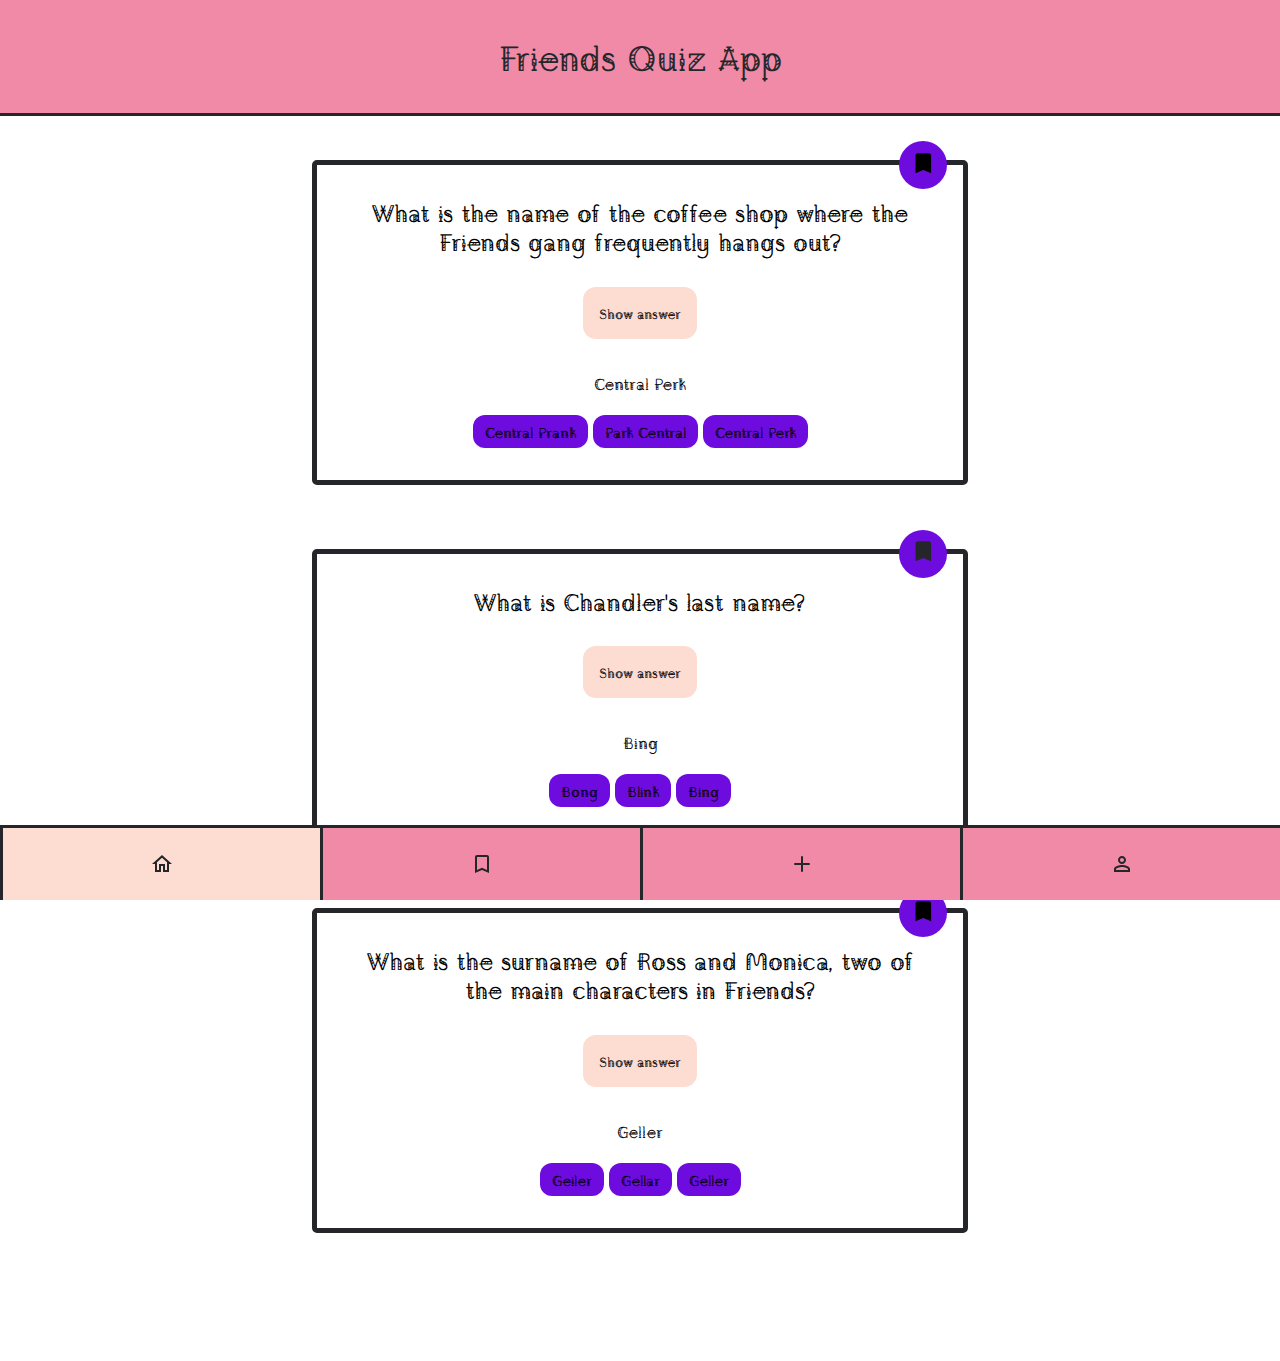
<file: index.html>
<!DOCTYPE html>
<html lang="en">
  <head>
    <meta charset="UTF-8" />
    <meta name="viewport" content="width=device-width, initial-scale=1.0" />
    <title>Friends Quiz App</title>
    <link rel="stylesheet" href="./styles.css" />
    <link
      href="https://fonts.googleapis.com/css?family=Agu Display"
      rel="stylesheet"
    />
    <script src="./index.js" defer></script>
  </head>
  <body>
    <header class="header">
      <h1 class="header__title">Friends Quiz App</h1>
    </header>

    <main>
      <ul class="card-list">
        <!--
                  FIRST CARD
                -->
        <li class="card-list__item">
          <article class="card" data-js="card">
            <h2 class="card__question">
              What is the name of the coffee shop where the Friends gang
              frequently hangs out?
            </h2>
            <button
              class="card__button-answer"
              type="button"
              data-js="answer-button"
            >
              Show answer
            </button>
            <p
              class="card__answer card__answer--active"
              data-js="answer-display"
            >
              Central Perk
            </p>
            <ul class="card__tag-list">
              <li
                class="card__tag-list-item"
                role="button"
                tabindex="0"
                aria-label="Tag: centralprank"
              >
                Central Prank
              </li>
              <li
                class="card__tag-list-item"
                role="button"
                tabindex="0"
                aria-label="Tag: parkcentral"
              >
                Park Central
              </li>
              <li
                class="card__tag-list-item"
                role="button"
                tabindex="0"
                aria-label="Tag: centralperk"
              >
                Central Perk
              </li>
            </ul>

            <div class="card__button-bookmark">
              <button class="bookmark" aria-label="bookmark" type="button">
                <svg
                  class="bookmark__icon"
                  xmlns="http://www.w3.org/2000/svg"
                  viewBox="0 0 24 24"
                >
                  <path
                    d="M17 3H7c-1.1 0-2 .9-2 2v16l7-3 7 3V5c0-1.1-.9-2-2-2z"
                  />
                </svg>
              </button>
            </div>
          </article>
        </li>
        <!--
                  SECOND CARD
                -->
        <li class="card-list__item">
          <article class="card" data-js="card">
            <h2 class="card__question">What is Chandler's last name?</h2>
            <button
              class="card__button-answer"
              type="button"
              data-js="answer-button"
            >
              Show answer
            </button>
            <p
              class="card__answer card__answer--active"
              data-js="answer-display"
            >
              Bing
            </p>
            <ul class="card__tag-list">
              <li
                class="card__tag-list-item"
                role="button"
                tabindex="0"
                aria-label="Tag: bong"
              >
                Bong
              </li>
              <li
                class="card__tag-list-item"
                role="button"
                tabindex="0"
                aria-label="Tag: blink"
              >
                Blink
              </li>
              <li
                class="card__tag-list-item"
                role="button"
                tabindex="0"
                aria-label="Tag: bing"
              >
                Bing
              </li>
            </ul>
            <div class="card__button-bookmark">
              <button
                class="bookmark bookmark--active"
                aria-label="bookmark"
                type="button"
              >
                <svg
                  class="bookmark__icon"
                  xmlns="http://www.w3.org/2000/svg"
                  viewBox="0 0 24 24"
                >
                  <path
                    d="M17 3H7c-1.1 0-2 .9-2 2v16l7-3 7 3V5c0-1.1-.9-2-2-2z"
                  />
                </svg>
              </button>
            </div>
          </article>
        </li>
        <!--
                  THIRD CARD
                -->
        <li class="card-list__item">
          <article class="card" data-js="card">
            <h2 class="card__question">
              What is the surname of Ross and Monica, two of the main characters
              in Friends?
            </h2>
            <button
              class="card__button-answer"
              type="button"
              data-js="answer-button"
            >
              Show answer
            </button>
            <p
              class="card__answer card__answer--active"
              data-js="answer-display"
            >
              Geller
            </p>
            <ul class="card__tag-list">
              <li
                class="card__tag-list-item"
                role="button"
                tabindex="0"
                aria-label="Tag: geiler"
              >
                Geiler
              </li>
              <li
                class="card__tag-list-item"
                role="button"
                tabindex="0"
                aria-label="Tag: gellar"
              >
                Gellar
              </li>
              <li
                class="card__tag-list-item"
                role="button"
                tabindex="0"
                aria-label="Tag: geller"
              >
                Geller
              </li>
            </ul>
            <div class="card__button-bookmark">
              <button class="bookmark" aria-label="bookmark" type="button">
                <svg
                  class="bookmark__icon"
                  xmlns="http://www.w3.org/2000/svg"
                  viewBox="0 0 24 24"
                >
                  <path
                    d="M17 3H7c-1.1 0-2 .9-2 2v16l7-3 7 3V5c0-1.1-.9-2-2-2z"
                  />
                </svg>
              </button>
            </div>
          </article>
        </li>
      </ul>
    </main>

    <nav class="navigation">
      <ul class="navigation__list">
        <li class="navigation__list-item navigation__list-item--active">
          <a
            class="navigation__link"
            href="index.html"
            aria-label="go to home page"
          >
            <svg
              xmlns="http://www.w3.org/2000/svg"
              height="24px"
              viewBox="0 0 24 24"
              width="24px"
            >
              <path
                d="M12 5.69l5 4.5V18h-2v-6H9v6H7v-7.81l5-4.5M12 3L2 12h3v8h6v-6h2v6h6v-8h3L12 3z"
              />
            </svg>
          </a>
        </li>
        <li class="navigation__list-item">
          <a
            class="navigation__link"
            href="bookmarks.html"
            aria-label="go to bookmarks page"
          >
            <svg
              xmlns="http://www.w3.org/2000/svg"
              height="24px"
              viewBox="0 0 24 24"
              width="24px"
            >
              <path
                d="M17 3H7c-1.1 0-2 .9-2 2v16l7-3 7 3V5c0-1.1-.9-2-2-2zm0 15l-5-2.18L7 18V5h10v13z"
              />
            </svg>
          </a>
        </li>
        <li class="navigation__list-item">
          <a
            class="navigation__link"
            href="form.html"
            aria-label="go to form page"
          >
            <svg
              xmlns="http://www.w3.org/2000/svg"
              width="24"
              height="24"
              viewBox="0 0 24 24"
              fill="none"
              stroke="currentColor"
              stroke-width="2"
              stroke-linecap="round"
              stroke-linejoin="round"
              class="lucide lucide-plus"
            >
              <path d="M5 12h14" />
              <path d="M12 5v14" />
            </svg>
          </a>
        </li>
        <li class="navigation__list-item">
          <a
            class="navigation__link"
            href="profile.html"
            aria-label="go to profile page"
          >
            <svg
              xmlns="http://www.w3.org/2000/svg"
              height="24px"
              viewBox="0 0 24 24"
              width="24px"
            >
              <path
                d="M12 6c1.1 0 2 .9 2 2s-.9 2-2 2-2-.9-2-2 .9-2 2-2m0 9c2.7 0 5.8 1.29 6 2v1H6v-.99c.2-.72 3.3-2.01 6-2.01m0-11C9.79 4 8 5.79 8 8s1.79 4 4 4 4-1.79 4-4-1.79-4-4-4zm0 9c-2.67 0-8 1.34-8 4v3h16v-3c0-2.66-5.33-4-8-4z"
              />
            </svg>
          </a>
        </li>
      </ul>
    </nav>
  </body>
</html>
</file>
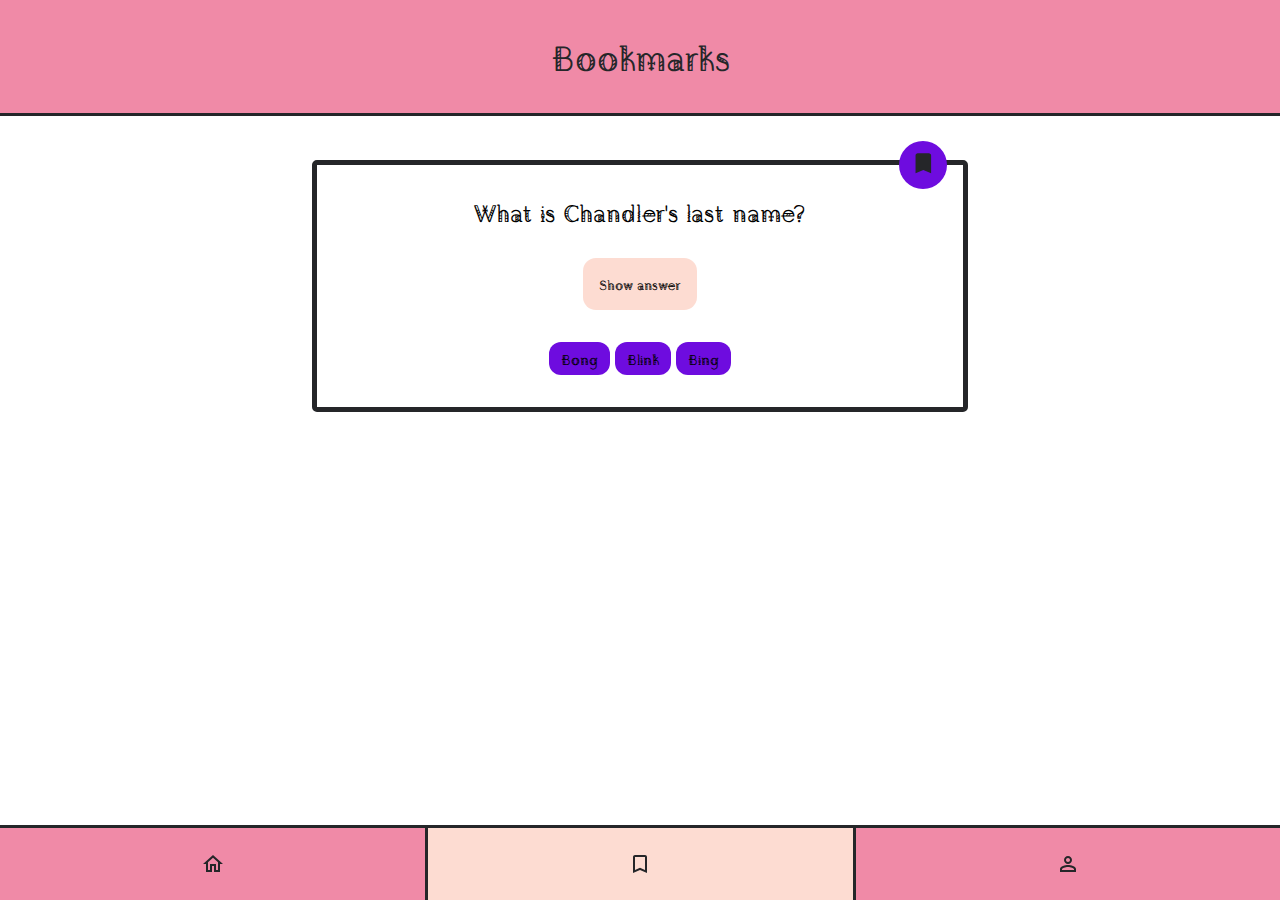
<file: bookmarks.html>
<!DOCTYPE html>
<html lang="en">
  <head>
    <meta charset="UTF-8" />
    <meta http-equiv="X-UA-Compatible" content="IE=edge" />
    <meta name="viewport" content="width=device-width, initial-scale=1.0" />
    <title>Friends Quiz App</title>
    <link rel="stylesheet" href="./styles.css" />
    <link
      href="https://fonts.googleapis.com/css?family=Agu Display"
      rel="stylesheet"
    />
    <script src="./index.js" defer></script>
  </head>
  <body>
    <header class="header">
      <h1 class="header__title">Bookmarks</h1>
    </header>
    <main>
      <ul class="card-list">
        <li class="card-list__item">
          <article class="card">
            <h2 class="card__question">What is Chandler's last name?</h2>
            <button class="card__button-answer" type="button">
              Show answer
            </button>
            <p class="card__answer">Bing</p>
            <ul class="card__tag-list">
              <li class="card__tag-list-item">Bong</li>
              <li class="card__tag-list-item">Blink</li>
              <li class="card__tag-list-item">Bing</li>
            </ul>
            <div class="card__button-bookmark">
              <button
                class="bookmark bookmark--active"
                aria-label="bookmark"
                type="button"
              >
                <svg
                  class="bookmark__icon"
                  xmlns="http://www.w3.org/2000/svg"
                  viewBox="0 0 24 24"
                >
                  <path
                    d="M17 3H7c-1.1 0-2 .9-2 2v16l7-3 7 3V5c0-1.1-.9-2-2-2z"
                  />
                </svg>
              </button>
            </div>
          </article>
        </li>
      </ul>
    </main>

    <nav class="navigation">
      <ul class="navigation__list">
        <li class="navigation__list-item">
          <a
            class="navigation__link"
            href="index.html"
            aria-label="go to home page"
          >
            <svg
              xmlns="http://www.w3.org/2000/svg"
              height="24px"
              viewBox="0 0 24 24"
              width="24px"
            >
              <path
                d="M12 5.69l5 4.5V18h-2v-6H9v6H7v-7.81l5-4.5M12 3L2 12h3v8h6v-6h2v6h6v-8h3L12 3z"
              />
            </svg>
          </a>
        </li>
        <li class="navigation__list-item navigation__list-item--active">
          <a
            class="navigation__link"
            href="bookmarks.html"
            aria-label="go to bookmarks page"
          >
            <svg
              xmlns="http://www.w3.org/2000/svg"
              height="24px"
              viewBox="0 0 24 24"
              width="24px"
            >
              <path
                d="M17 3H7c-1.1 0-2 .9-2 2v16l7-3 7 3V5c0-1.1-.9-2-2-2zm0 15l-5-2.18L7 18V5h10v13z"
              />
            </svg>
          </a>
        </li>
        <li class="navigation__list-item">
          <a
            class="navigation__link"
            href="profile.html"
            aria-label="go to profile page"
          >
            <svg
              xmlns="http://www.w3.org/2000/svg"
              height="24px"
              viewBox="0 0 24 24"
              width="24px"
            >
              <path
                d="M12 6c1.1 0 2 .9 2 2s-.9 2-2 2-2-.9-2-2 .9-2 2-2m0 9c2.7 0 5.8 1.29 6 2v1H6v-.99c.2-.72 3.3-2.01 6-2.01m0-11C9.79 4 8 5.79 8 8s1.79 4 4 4 4-1.79 4-4-1.79-4-4-4zm0 9c-2.67 0-8 1.34-8 4v3h16v-3c0-2.66-5.33-4-8-4z"
              />
            </svg>
          </a>
        </li>
      </ul>
    </nav>
  </body>
</html>
</file>
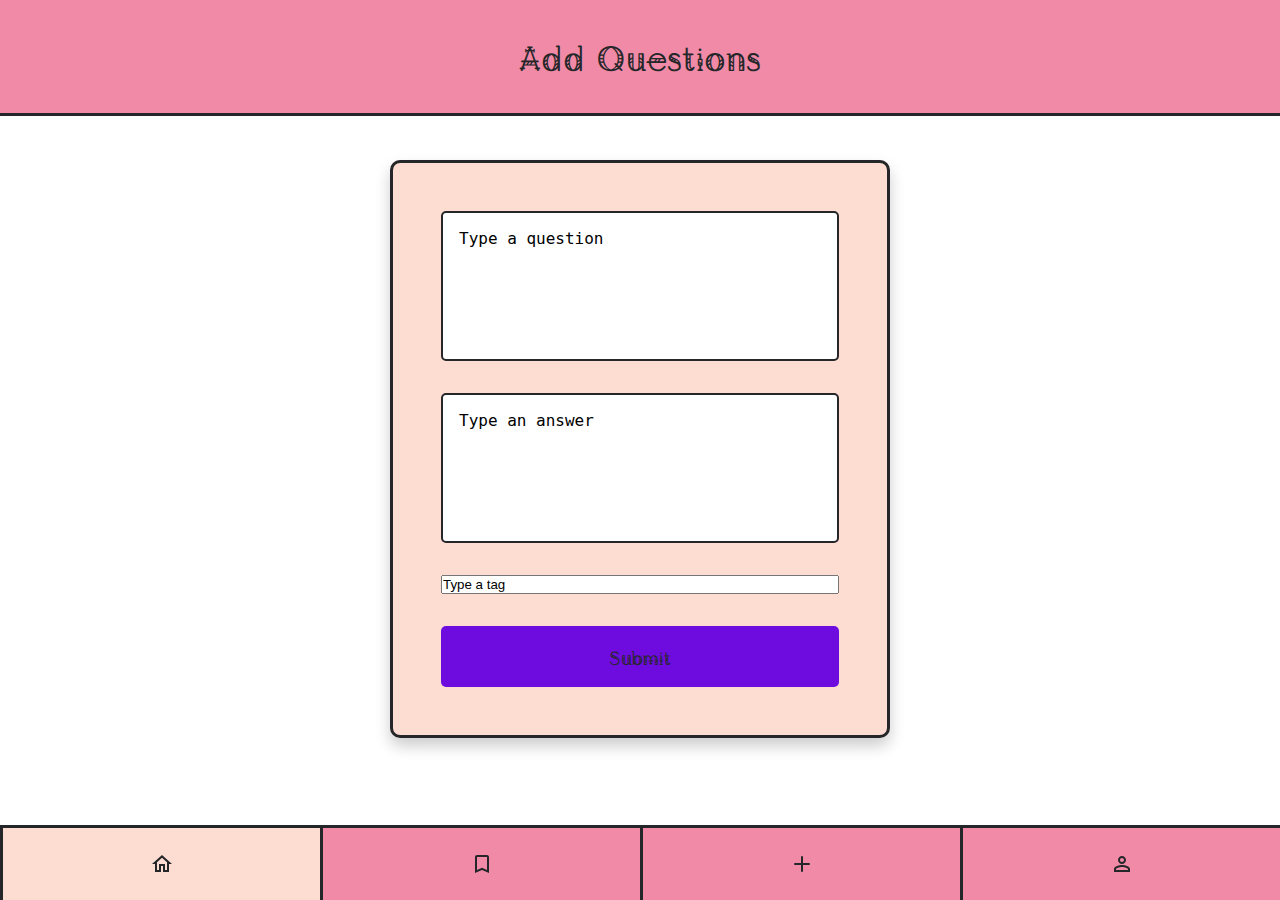
<file: form.html>
<!DOCTYPE html>
<html lang="en">
  <head>
    <meta charset="UTF-8" />
    <meta name="viewport" content="width=device-width, initial-scale=1.0" />
    <title>Friends Quiz App</title>
    <link rel="stylesheet" href="./styles.css" />
    <link
      href="https://fonts.googleapis.com/css?family=Agu Display"
      rel="stylesheet"
    />
    <script src="./form.js" defer></script>
  </head>
  <body>
    <header class="header">
      <h1 class="header__title">Add Questions</h1>
    </header>

    <fieldset>
      <form data-js="form" id="form">
        <textarea class="question" data-js="question">Type a question</textarea>
        <textarea class="answer" data-js="answer">Type an answer</textarea>
        <input type="text" data-js="tag" value="Type a tag" />
        <button type="submit" class="form">Submit</button>
      </form>
    </fieldset>
    <nav class="navigation">
      <ul class="navigation__list">
        <li class="navigation__list-item navigation__list-item--active">
          <a
            class="navigation__link"
            href="index.html"
            aria-label="go to home page"
          >
            <svg
              xmlns="http://www.w3.org/2000/svg"
              height="24px"
              viewBox="0 0 24 24"
              width="24px"
            >
              <path
                d="M12 5.69l5 4.5V18h-2v-6H9v6H7v-7.81l5-4.5M12 3L2 12h3v8h6v-6h2v6h6v-8h3L12 3z"
              />
            </svg>
          </a>
        </li>
        <li class="navigation__list-item">
          <a
            class="navigation__link"
            href="bookmarks.html"
            aria-label="go to bookmarks page"
          >
            <svg
              xmlns="http://www.w3.org/2000/svg"
              height="24px"
              viewBox="0 0 24 24"
              width="24px"
            >
              <path
                d="M17 3H7c-1.1 0-2 .9-2 2v16l7-3 7 3V5c0-1.1-.9-2-2-2zm0 15l-5-2.18L7 18V5h10v13z"
              />
            </svg>
          </a>
        </li>
        <li class="navigation__list-item">
          <a
            class="navigation__link"
            href="form.html"
            aria-label="go to form page"
          >
            <svg
              xmlns="http://www.w3.org/2000/svg"
              width="24"
              height="24"
              viewBox="0 0 24 24"
              fill="none"
              stroke="currentColor"
              stroke-width="2"
              stroke-linecap="round"
              stroke-linejoin="round"
              class="lucide lucide-plus"
            >
              <path d="M5 12h14" />
              <path d="M12 5v14" />
            </svg>
          </a>
        </li>
        <li class="navigation__list-item">
          <a
            class="navigation__link"
            href="profile.html"
            aria-label="go to profile page"
          >
            <svg
              xmlns="http://www.w3.org/2000/svg"
              height="24px"
              viewBox="0 0 24 24"
              width="24px"
            >
              <path
                d="M12 6c1.1 0 2 .9 2 2s-.9 2-2 2-2-.9-2-2 .9-2 2-2m0 9c2.7 0 5.8 1.29 6 2v1H6v-.99c.2-.72 3.3-2.01 6-2.01m0-11C9.79 4 8 5.79 8 8s1.79 4 4 4 4-1.79 4-4-1.79-4-4-4zm0 9c-2.67 0-8 1.34-8 4v3h16v-3c0-2.66-5.33-4-8-4z"
              />
            </svg>
          </a>
        </li>
      </ul>
    </nav>
  </body>
</html>
</file>
<file: styles.css>
@import "./global.css";

@import "./components/bookmarks.css";
@import "./components/card.css";
@import "./components/header.css";
@import "./components/navbar.css";
@import "./components/profile.css";
@import "./components/form.css";
@import "./components/counter-list.css";
</file>
